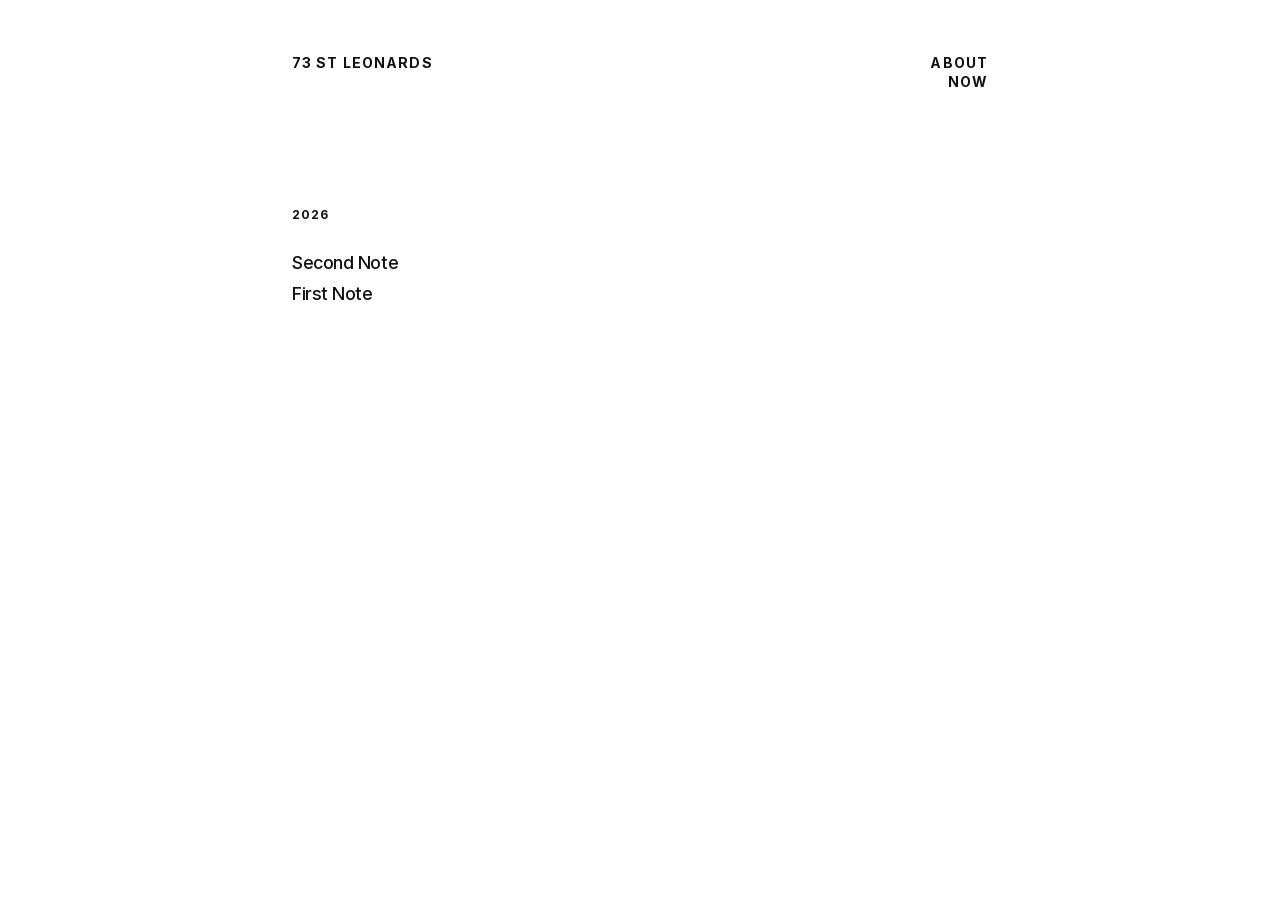
<file: index.html>
<!doctype html>
<html lang="en">

<head>
  <meta charset="utf-8">
  <meta name="viewport" content="width=device-width, initial-scale=1">

  <title>73 St Leonards</title>

  <link rel="stylesheet" href="style.css">
  <link rel="icon" href="favicon.svg" type="image/svg+xml">
</head>

<body>

  <main class="page">

  <header class="site-header">
  <h1><a href="index.html">73 St Leonards</a></h1>

  <nav class="header-nav">
    <a href="about.html">About</a>
    <a href="now.html">Now</a>
  </nav>
</header>

    <section class="year">

      <h2>2026</h2>

      <div class="posts">
       <a href="posts/second-note.html">Second Note</a>
      </div>
      <div class="posts">
       <a href="posts/first-note.html">First Note</a>
      </div>

    </section>

   

  </main>

</body>

</html>
</file>
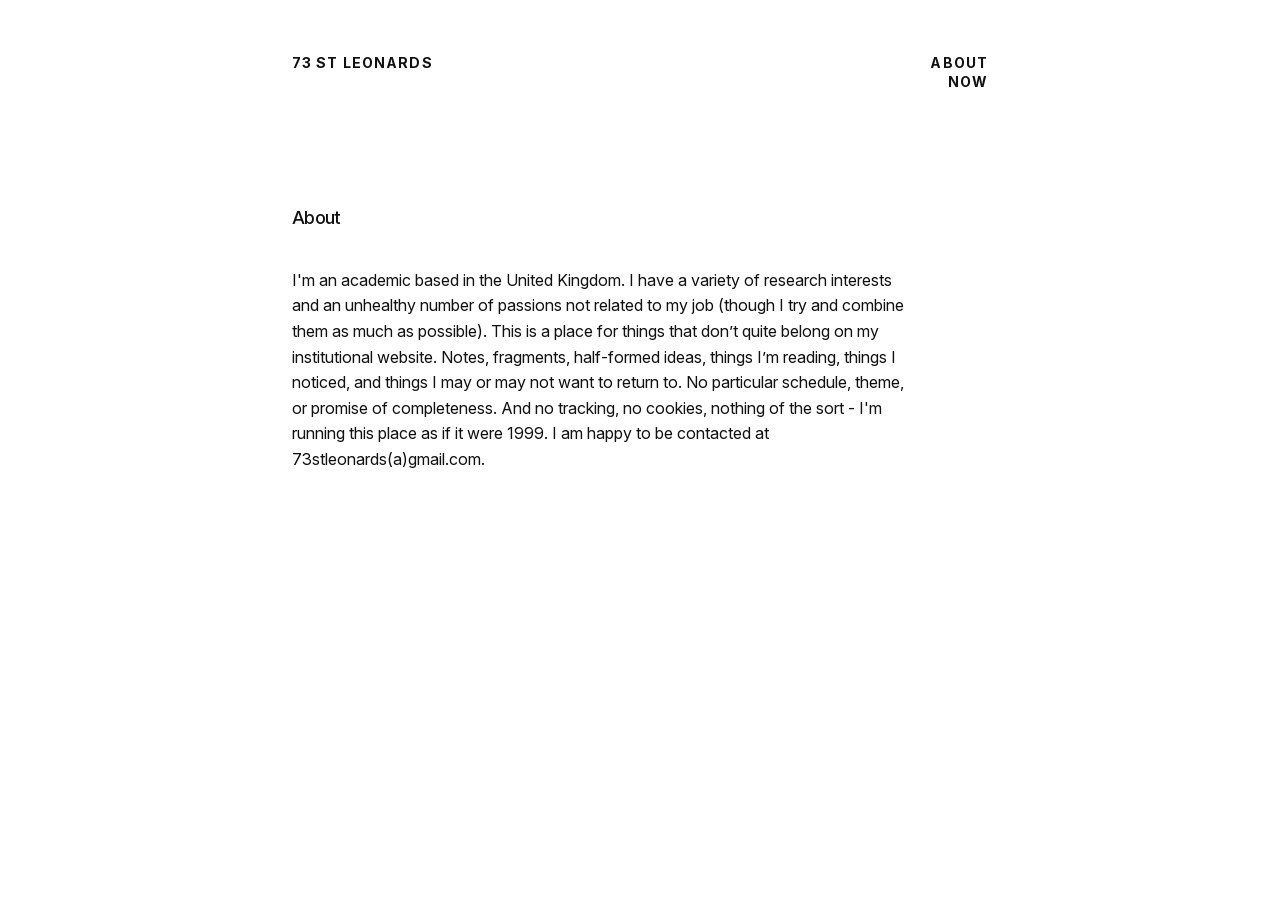
<file: about.html>
<!doctype html>
<html lang="en">

<head>
  <meta charset="utf-8">
  <meta name="viewport" content="width=device-width, initial-scale=1">

  <title>About — 73 St Leonards</title>

  <link rel="stylesheet" href="style.css">
  <link rel="icon" href="favicon.svg" type="image/svg+xml">
</head>

<body>

  <main class="page">

   <header class="site-header">
  <h1><a href="index.html">73 St Leonards</a></h1>

  <nav class="header-nav">
    <a href="about.html">About</a>
    <a href="now.html">Now</a>
  </nav>
</header>

    <article>

      <h2>About</h2>

      <p>
        I'm an academic based in the United Kingdom. I have a variety of research interests and an unhealthy number of passions not related to my job (though I try and combine them as much as possible). This is a place for things that don’t quite belong on my institutional website. Notes, fragments, half-formed ideas, things I’m reading, things I noticed, and things I may or may not want to return to.
No particular schedule, theme, or promise of completeness. And no tracking, no cookies, nothing of the sort - I'm running this place as if it were 1999. I am happy to be contacted at 73stleonards(a)gmail.com.
      </p>

    </article>

  </main>

</body>

</html>
</file>
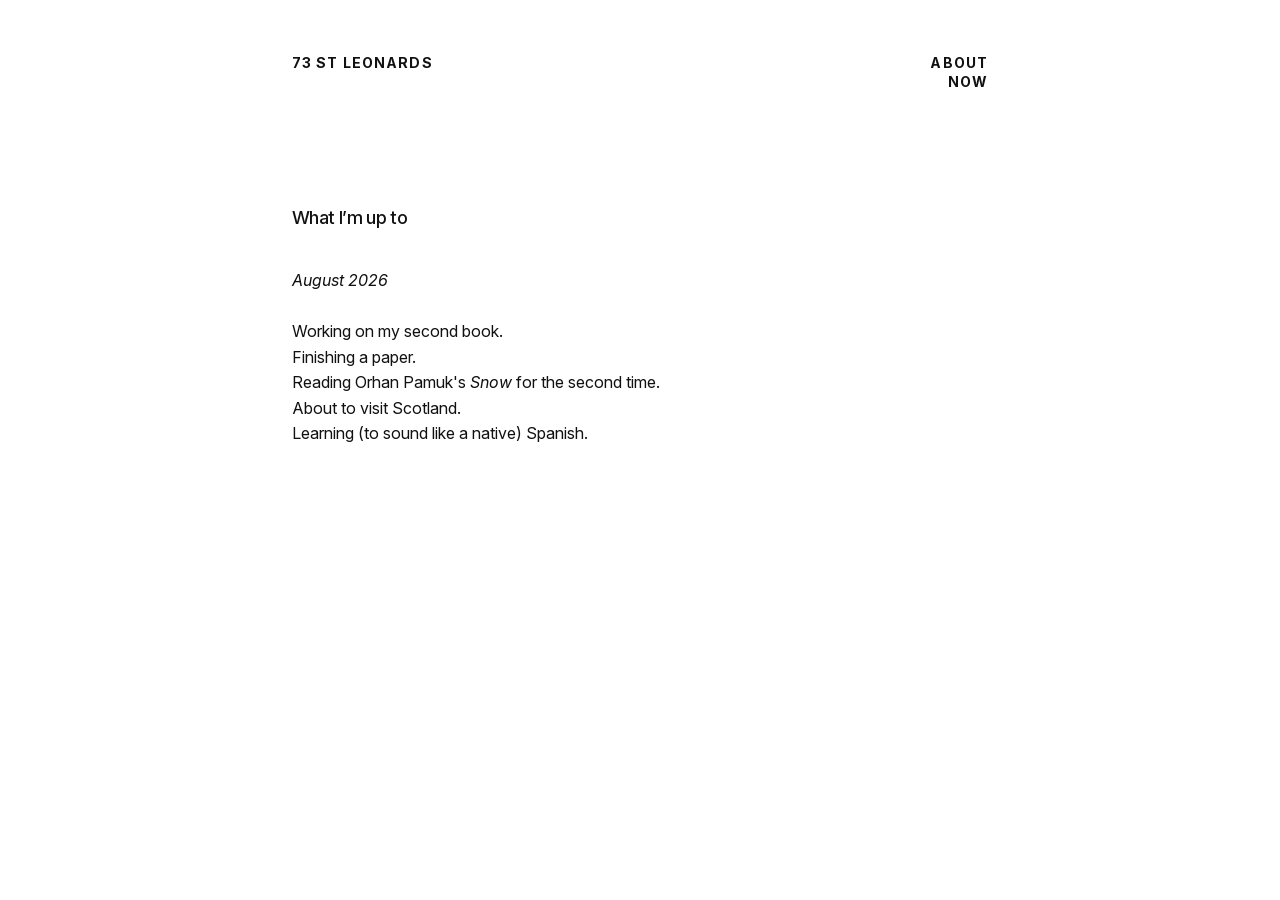
<file: now.html>
<!doctype html>
<html lang="en">

<head>
  <meta charset="utf-8">
  <meta name="viewport" content="width=device-width, initial-scale=1">

  <title>About — 73 St Leonards</title>

  <link rel="stylesheet" href="style.css">
  <link rel="icon" href="favicon.svg" type="image/svg+xml">
</head>

<body>

  <main class="page">

   <header class="site-header">
  <h1><a href="index.html">73 St Leonards</a></h1>

  <nav class="header-nav">
    <a href="about.html">About</a>
    <a href="now.html">Now</a>
  </nav>
</header>

    <article>

      <h2>What I’m up to</h2>

      <p>
        <i>August 2026</i><br><br>
        Working on my second book.<br>
        Finishing a paper.<br>
        Reading Orhan Pamuk's <i>Snow</i> for the second time.<br>
        About to visit Scotland.<br>
        Learning (to sound like a native) Spanish.
      </p>

    </article>
</file>
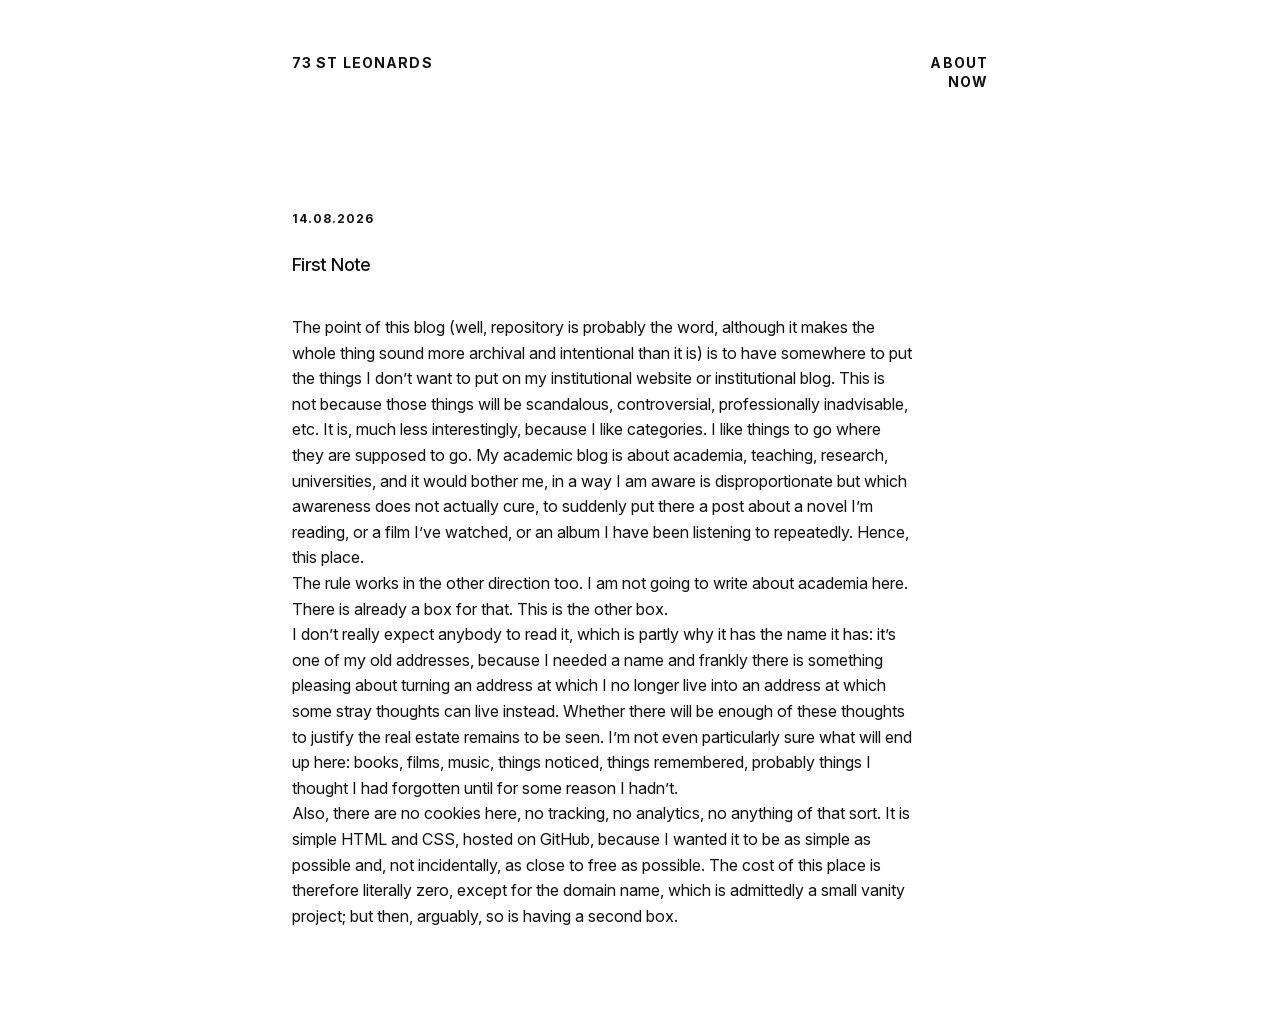
<file: posts/first-note.html>
<!doctype html>
<html lang="en">

<head>
  <meta charset="utf-8">
  <meta name="viewport" content="width=device-width, initial-scale=1">

  <title>First Note — 73 St Leonards</title>

  <link rel="stylesheet" href="../style.css">
  <link rel="icon" href="../favicon.svg" type="image/svg+xml">
</head>

<body>

  <main class="page">

   <header class="site-header">
  <h1><a href="../index.html">73 St Leonards</a></h1>

  <nav class="header-nav">
    <a href="../about.html">About</a>
    <a href="../now.html">Now</a>
  </nav>
</header>

    <article>

      <p class="post-date">14.08.2026</p>

      <h2>First Note</h2>

      <p>
        The point of this blog (well, repository is probably the word, although it makes the whole thing sound more archival and intentional than it is) is to have somewhere to put the things I don’t want to put on my institutional website or institutional blog. This is not because those things will be scandalous, controversial, professionally inadvisable, etc. It is, much less interestingly, because I like categories. I like things to go where they are supposed to go. My academic blog is about academia, teaching, research, universities, and it would bother me, in a way I am aware is disproportionate but which awareness does not actually cure, to suddenly put there a post about a novel I’m reading, or a film I’ve watched, or an album I have been listening to repeatedly. Hence, this place.<br>The rule works in the other direction too. I am not going to write about academia here. There is already a box for that. This is the other box.<br>I don’t really expect anybody to read it, which is partly why it has the name it has: it’s one of my old addresses, because I needed a name and frankly there is something pleasing about turning an address at which I no longer live into an address at which some stray thoughts can live instead. Whether there will be enough of these thoughts to justify the real estate remains to be seen. I’m not even particularly sure what will end up here: books, films, music, things noticed, things remembered, probably things I thought I had forgotten until for some reason I hadn’t.<br>
Also, there are no cookies here, no tracking, no analytics, no anything of that sort. It is simple HTML and CSS, hosted on GitHub, because I wanted it to be as simple as possible and, not incidentally, as close to free as possible. The cost of this place is therefore literally zero, except for the domain name, which is admittedly a small vanity project; but then, arguably, so is having a second box.
      </p>

    </article>

  </main>

</body>

</html>
</file>
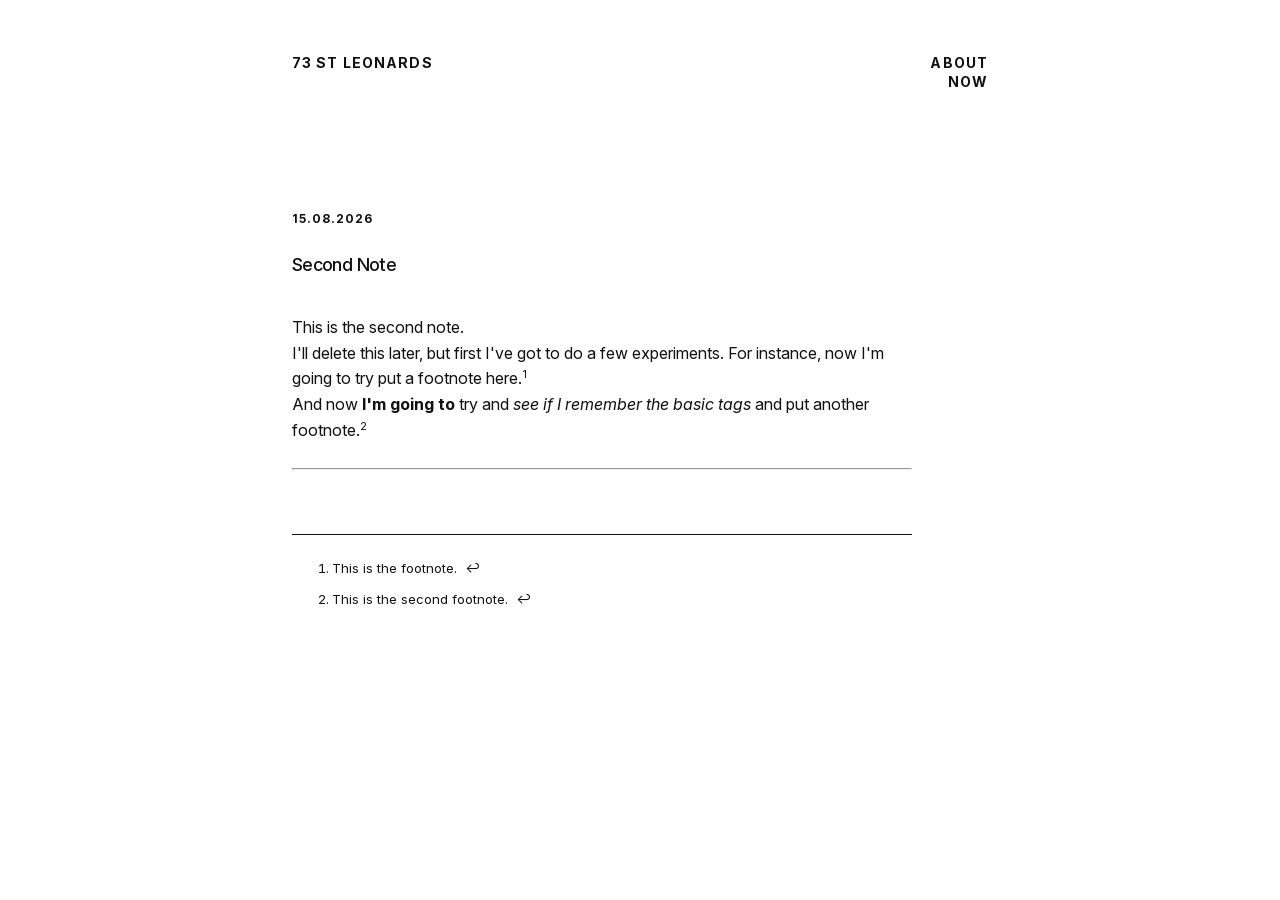
<file: posts/second-note.html>
<!doctype html>
<html lang="en">

<head>
  <meta charset="utf-8">
  <meta name="viewport" content="width=device-width, initial-scale=1">

  <title>Second Note — 73 St Leonards</title>

  <link rel="stylesheet" href="../style.css">
  <link rel="icon" href="../favicon.svg" type="image/svg+xml">
</head>

<body>

  <main class="page">

   <header class="site-header">
  <h1><a href="../index.html">73 St Leonards</a></h1>

  <nav class="header-nav">
    <a href="../about.html">About</a>
    <a href="../now.html">Now</a>
  </nav>
</header>

    <article>

      <p class="post-date">15.08.2026</p>

      <h2>Second Note</h2>

      <p>
        This is the second note.<br>I'll delete this later, but first I've got to do a few experiments. For instance, now I'm going to try put a footnote here.<sup><a href="#fn1" id="ref1">1</a></sup><br>
      And now <b>I'm going to</b> try and <i>see if I remember the basic tags</i> and put another footnote.<sup><a href="#fn2" id="ref2">2</a></sup>
      </p>

      <hr>

<ol class="footnotes">
  <li id="fn1">
    This is the footnote.
    <a href="#ref1" class="footnote-back">↩</a>
  </li>
  <li id="fn2">
  This is the second footnote.
  <a href="#ref2" class="footnote-back">↩</a>
</li>
</ol>
    </article>

  </main>

</body>

</html>
</file>
<file: style.css>
@font-face {
  font-family: "Inter";
  src: url("InterVariable.woff2") format("woff2");
  font-style: normal;
  font-weight: 100 900;
  font-display: swap;
}

@font-face {
  font-family: "Inter";
  src: url("InterVariable-Italic.woff2") format("woff2");
  font-style: italic;
  font-weight: 100 900;
  font-display: swap;
}

* {
  box-sizing: border-box;
}

html {
  background: #fff;
  color: #111;
}

body {
  margin: 0;
  font-family: "Inter", Helvetica, Arial, sans-serif;
  font-size: 16px;
  line-height: 1.4;
  -webkit-font-smoothing: antialiased;
}

.page {
  width: 100%;
  max-width: 760px;
  margin: 0 auto;
  padding: 56px 32px 80px;
}

.site-header {
  display: flex;
  justify-content: space-between;
  align-items: flex-start;
  margin-bottom: 120px;
}

.header-nav {
  display: flex;
  flex-direction: column;
  align-items: flex-end;
  gap: 5px;
}

.header-nav a {
  font-size: 14px;
  font-weight: 700;
  line-height: 1;
  letter-spacing: 0.08em;
  text-transform: uppercase;
}



.site-header h1,
.site-header a {
  margin: 0;
  font-size: 14px;
  font-weight: 700;
  line-height: 1;
  letter-spacing: 0.08em;
  text-transform: uppercase;
}

.year {
  margin-bottom: 120px;
}

.year h2 {
  margin: 0 0 32px;

  font-size: 12px;
  font-weight: 700;
  line-height: 1;
  letter-spacing: 0.08em;
}

.posts {
  display: flex;
  flex-direction: column;
  align-items: flex-start;
}

.posts a {
  margin-bottom: 10px;

  font-size: 18px;
  font-weight: 500;
  line-height: 1.15;
  letter-spacing: -0.025em;
}

a {
  color: inherit;
  text-decoration: none;
}

a:hover {
  text-decoration: underline;
  text-underline-offset: 4px;
}



@media (max-width: 600px) {

  .page {
    padding: 32px 22px 56px;
  }

  .site-header {
    margin-bottom: 80px;
  }


}
article {
  max-width: 620px;
}

article h2 {
  margin: 0 0 40px;

  font-size: 18px;
  font-weight: 500;
  line-height: 1.05;
  letter-spacing: -0.035em;
}

article p {
  margin: 0 0 1.5em;
  line-height: 1.6;
}

.post-date {
  margin-bottom: 28px;

  font-size: 12px;
  font-weight: 700;
  letter-spacing: 0.08em;
}

sup {
  font-size: 0.7em;
  vertical-align: super;
}

sup a {
  text-decoration: none;
}

.footnotes {
  margin-top: 64px;
  padding-top: 24px;
  border-top: 1px solid #111;

  font-size: 13px;
  line-height: 1.5;
}

.footnotes li {
  margin-bottom: 12px;
}

.footnote-back {
  margin-left: 4px;
  text-decoration: none;
}
</file>
